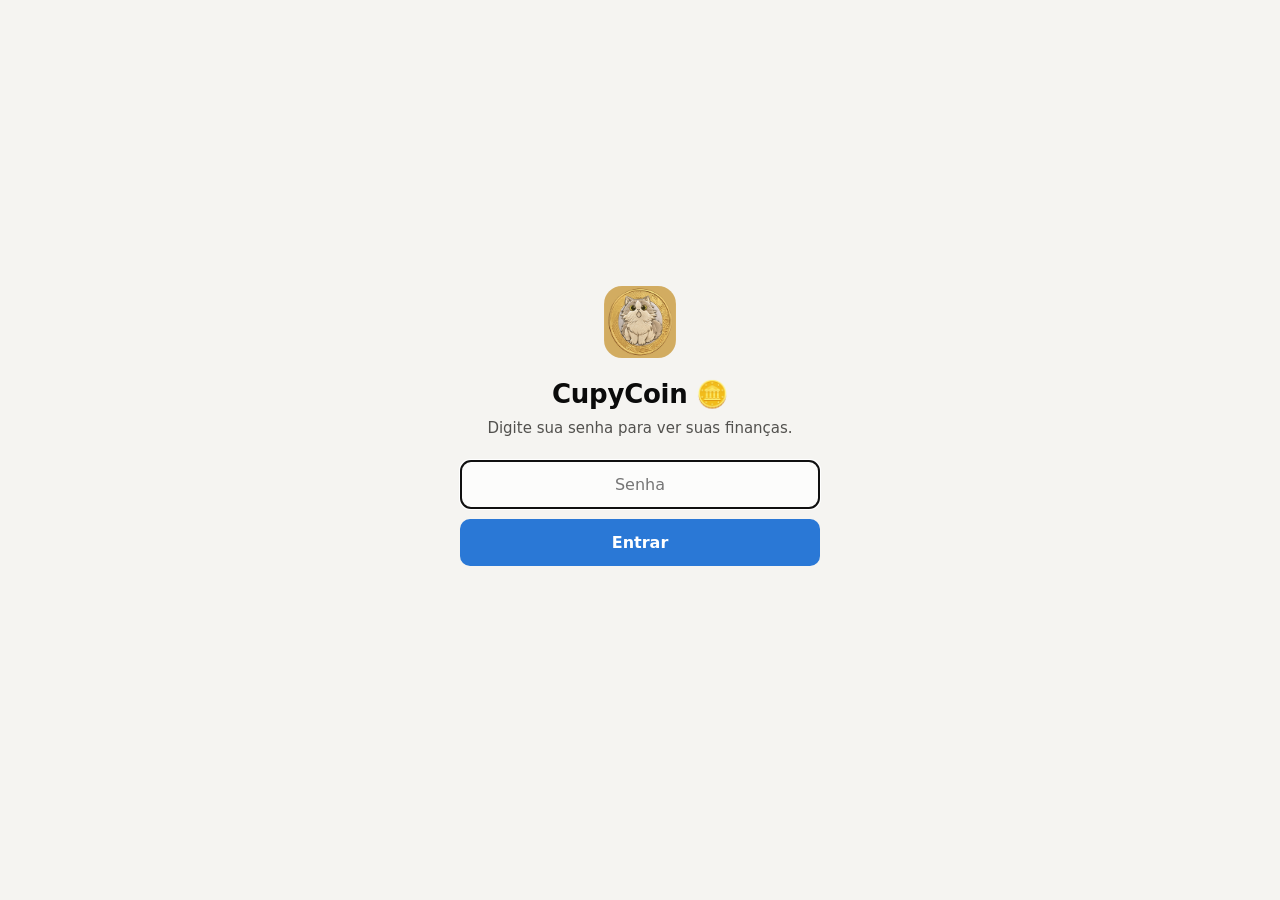
<file: public/entrar.html>
<!doctype html>
<html lang="pt-BR">
<head>
  <meta charset="utf-8">
  <meta name="viewport" content="width=device-width, initial-scale=1, viewport-fit=cover">
  <title>CupyCoin 🪙</title>
  <meta name="theme-color" content="#121211">
  <meta name="apple-mobile-web-app-capable" content="yes">
  <meta name="mobile-web-app-capable" content="yes">
  <meta name="apple-mobile-web-app-status-bar-style" content="black-translucent">
  <meta name="apple-mobile-web-app-title" content="CupyCoin">
  <link rel="manifest" href="manifest.webmanifest">
  <link rel="apple-touch-icon" href="icone-180.png">
  <link rel="icon" type="image/png" href="icone-192.png">
  <link rel="stylesheet" href="estilo.css">
</head>
<body class="tela-login">
  <main class="login">
    <img src="icone-192.png" alt="" width="72" height="72" class="login-icone">
    <h1>CupyCoin 🪙</h1>
    <p class="login-texto">Digite sua senha para ver suas finanças.</p>
    <form id="form-entrar">
      <input id="senha" class="campo" type="password" autocomplete="current-password" placeholder="Senha" aria-label="Senha" required>
      <button class="botao" type="submit">Entrar</button>
    </form>
    <p id="erro" class="login-erro" role="alert"></p>
  </main>
  <script src="entrar.js"></script>
</body>
</html>
</file>
<file: public/estilo.css>
:root {
  color-scheme: light;
  --fundo: #f5f4f1;
  --superficie: #fcfcfb;
  --superficie-2: #f0efec;
  --borda: #e3e2dd;
  --texto: #0b0b0b;
  --texto-2: #52514e;
  --texto-3: #7a7974;
  --destaque: #2a78d6;
  --destaque-suave: #cde2fb;
  --barra: #2a78d6;
  --barra-fraca: #9ec5f4;
  --trilho: #ebeae6;
  --bom: #006300;
  --bom-marca: #0ca30c;
  --alerta: #8a5a00;
  --alerta-fundo: #fff4d6;
  --critico: #d03b3b;
  --critico-texto: #b22f2f;
  --critico-fundo: #fde8e8;
  --sombra: 0 1px 2px rgba(0,0,0,.04), 0 2px 8px rgba(0,0,0,.04);
}
@media (prefers-color-scheme: dark) {
  :root:not([data-theme="light"]) {
    color-scheme: dark;
    --fundo: #121211;
    --superficie: #1a1a19;
    --superficie-2: #242422;
    --borda: #2f2f2c;
    --texto: #f0efec;
    --texto-2: #c3c2b7;
    --texto-3: #8f8e86;
    --destaque: #3987e5;
    --destaque-suave: #184f95;
    --barra: #3987e5;
    --barra-fraca: #1c5cab;
    --trilho: #2a2a28;
    --bom: #5fd35f;
    --bom-marca: #0ca30c;
    --alerta: #fab219;
    --alerta-fundo: #33290f;
    --critico: #e66767;
    --critico-texto: #f08a8a;
    --critico-fundo: #3a1f1f;
    --sombra: none;
  }
}
:root[data-theme="dark"] {
  color-scheme: dark;
  --fundo: #121211; --superficie: #1a1a19; --superficie-2: #242422; --borda: #2f2f2c;
  --texto: #f0efec; --texto-2: #c3c2b7; --texto-3: #8f8e86;
  --destaque: #3987e5; --destaque-suave: #184f95; --barra: #3987e5; --barra-fraca: #1c5cab; --trilho: #2a2a28;
  --bom: #5fd35f; --bom-marca: #0ca30c; --alerta: #fab219; --alerta-fundo: #33290f;
  --critico: #e66767; --critico-texto: #f08a8a; --critico-fundo: #3a1f1f; --sombra: none;
}

* { box-sizing: border-box; }
html, body { margin: 0; }
body {
  background: var(--fundo);
  color: var(--texto);
  font-family: system-ui, -apple-system, "Segoe UI", Roboto, sans-serif;
  font-size: 15px;
  line-height: 1.45;
  -webkit-font-smoothing: antialiased;
}
.num { font-variant-numeric: tabular-nums; }

.topo {
  display: flex; align-items: center; justify-content: space-between; gap: 12px;
  max-width: 1120px; margin: 0 auto; padding: 20px 16px 8px;
}
.topo-titulo { display: flex; align-items: baseline; gap: 12px; flex-wrap: wrap; }
h1 { font-size: 22px; margin: 0; letter-spacing: -.01em; }
.status { color: var(--texto-3); font-size: 13px; }
.status .selo {
  display: inline-block; padding: 2px 8px; border-radius: 999px;
  background: var(--alerta-fundo); color: var(--alerta); font-weight: 600; margin-right: 6px;
}

main { max-width: 1120px; margin: 0 auto; padding: 0 16px 48px; }

.botao {
  font: inherit; font-weight: 600; font-size: 14px;
  background: var(--destaque); color: #fff; border: 0; border-radius: 10px;
  padding: 9px 14px; cursor: pointer; white-space: nowrap;
}
.botao:hover { filter: brightness(1.08); }
.botao:disabled { opacity: .6; cursor: wait; }
.botao.secundario { background: var(--superficie-2); color: var(--texto); }
.botao:disabled .icone-atualizar { display: inline-block; animation: girar 1s linear infinite; }
@keyframes girar { to { transform: rotate(360deg); } }
.botao-icone {
  font: inherit; font-size: 22px; line-height: 1; width: 36px; height: 36px;
  border-radius: 10px; border: 1px solid var(--borda); background: var(--superficie);
  color: var(--texto); cursor: pointer;
}
.botao-icone:disabled { opacity: .35; cursor: default; }

.aviso {
  border-radius: 12px; padding: 12px 14px; margin: 8px 0; font-size: 14px;
  background: var(--superficie); border: 1px solid var(--borda); display: flex; gap: 10px;
}
.aviso.alerta { background: var(--alerta-fundo); border-color: transparent; }
.aviso.erro { background: var(--critico-fundo); border-color: transparent; }
.aviso strong { display: block; }
.aviso code { background: var(--superficie-2); padding: 1px 5px; border-radius: 4px; font-size: 13px; }

.mes { display: flex; align-items: center; gap: 12px; margin: 16px 0 12px; }
.mes h2 { font-size: 18px; margin: 0; min-width: 170px; text-align: center; }

.kpis { display: grid; grid-template-columns: repeat(4, minmax(0, 1fr)); gap: 12px; }
.kpi {
  background: var(--superficie); border: 1px solid var(--borda); border-radius: 14px;
  padding: 14px 16px; box-shadow: var(--sombra);
}
.kpi-rotulo { color: var(--texto-2); font-size: 13px; }
.kpi-valor { font-size: 24px; font-weight: 700; letter-spacing: -.02em; margin-top: 2px; }
.kpi-extra { color: var(--texto-3); font-size: 12.5px; margin-top: 2px; }
.kpi-extra .sobe { color: var(--critico-texto); font-weight: 600; }
.kpi-extra .desce { color: var(--bom); font-weight: 600; }

.insights { list-style: none; padding: 0; margin: 12px 0 0; display: flex; flex-wrap: wrap; gap: 8px; }
.insights li {
  background: var(--superficie); border: 1px solid var(--borda); border-radius: 999px;
  padding: 6px 12px; font-size: 13.5px; color: var(--texto-2);
}
.insights li b { color: var(--texto); }

.grade { display: grid; grid-template-columns: 1.15fr 1fr; gap: 12px; margin-top: 12px; }
.cartao {
  background: var(--superficie); border: 1px solid var(--borda); border-radius: 14px;
  padding: 16px; box-shadow: var(--sombra); margin-top: 12px; min-width: 0;
}
.grade .cartao { margin-top: 0; }
.cartao-cabecalho { display: flex; align-items: baseline; justify-content: space-between; gap: 8px; flex-wrap: wrap; margin-bottom: 12px; }
.cartao h3 { margin: 0; font-size: 15px; }
.dica { color: var(--texto-3); font-size: 12.5px; }
.vazio { color: var(--texto-3); font-size: 14px; padding: 24px 0; text-align: center; }

/* Barras por categoria */
.cat {
  display: grid; grid-template-columns: 26px minmax(0, 1fr) auto; align-items: center; gap: 4px 10px;
  padding: 7px 6px; border-radius: 8px; cursor: pointer; width: 100%;
  background: none; border: 0; font: inherit; color: inherit; text-align: left;
}
.cat:hover, .cat.ativa { background: var(--superficie-2); }
.cat-emoji { font-size: 17px; grid-row: span 2; text-align: center; }
.cat-nome { font-size: 14px; white-space: nowrap; overflow: hidden; text-overflow: ellipsis; }
.cat-valor { font-size: 14px; font-weight: 600; text-align: right; }
.cat-trilho { grid-column: 2 / 4; height: 8px; background: var(--trilho); border-radius: 4px; position: relative; overflow: visible; }
.cat-barra { height: 100%; background: var(--barra); border-radius: 4px; min-width: 2px; }
.cat-barra.passou { background: var(--critico); }
.cat-limite { position: absolute; top: -3px; bottom: -3px; width: 2px; background: var(--texto-2); border-radius: 1px; }
.cat-sub { grid-column: 2 / 4; font-size: 12px; color: var(--texto-3); margin-top: -2px; }
.cat-sub .passou { color: var(--critico-texto); font-weight: 600; }

/* Histórico */
.hist { position: relative; }
.hist svg { display: block; width: 100%; height: auto; overflow: visible; }
.hist .eixo { fill: var(--texto-3); font-size: 12px; }
.hist .grade-linha { stroke: var(--borda); stroke-width: 1; }
.hist .coluna { fill: var(--barra-fraca); }
.hist .coluna.atual { fill: var(--barra); }
.hist .alvo { fill: transparent; cursor: pointer; }
.hist .rotulo-valor { fill: var(--texto); font-size: 12px; font-weight: 600; }

/* Transações */
.filtros { display: flex; gap: 8px; flex-wrap: wrap; margin-bottom: 8px; }
.filtros input, .filtros select, .campo {
  font: inherit; font-size: 14px; padding: 8px 10px; border-radius: 10px;
  border: 1px solid var(--borda); background: var(--superficie); color: var(--texto);
}
.filtros input { flex: 1 1 200px; min-width: 0; }
.filtros select { flex: 0 1 220px; min-width: 0; }

.dia-titulo { font-size: 12.5px; color: var(--texto-3); font-weight: 600; margin: 14px 0 4px; }
.dia-titulo::first-letter { text-transform: uppercase; }
.tx {
  display: grid; grid-template-columns: minmax(0, 1fr) auto; align-items: center; gap: 4px 12px;
  padding: 10px 2px; border-top: 1px solid var(--borda);
}
.tx-info { min-width: 0; }
.tx .tx-cat {
  grid-column: 1 / 3; justify-self: start; width: auto; max-width: 100%;
  font-size: 12.5px; padding: 3px 6px; border-radius: 999px; color: var(--texto-2);
  background: var(--superficie-2); border: 1px solid transparent; cursor: pointer;
}
.tx .tx-cat:hover, .tx .tx-cat:focus { border-color: var(--borda); color: var(--texto); }
.pill-desconta { background: var(--destaque-suave) !important; color: var(--texto) !important; }

/* Painel da categoria (abre como uma folha por cima da tela) */
.painel {
  padding: 0; width: min(560px, calc(100vw - 32px)); max-width: none; max-height: min(86vh, 900px);
  display: none; flex-direction: column; overflow: hidden;
}
.painel[open] { display: flex; }
.painel-cabecalho {
  display: flex; align-items: flex-start; justify-content: space-between; gap: 12px;
  padding: 18px 18px 10px; border-bottom: 1px solid var(--borda);
}
.painel-cabecalho h3 { margin: 0; font-size: 18px; }
.painel-subtitulo { color: var(--texto-3); font-size: 13px; }
.painel-corpo { overflow-y: auto; padding: 14px 18px 22px; -webkit-overflow-scrolling: touch; }
.painel-total { font-size: 28px; font-weight: 700; letter-spacing: -.02em; }
.painel-conta { color: var(--texto-2); font-size: 13.5px; margin-top: 2px; }
.painel-conta .menos { color: var(--bom); font-weight: 600; }
.painel-conta.passou { color: var(--critico-texto); font-weight: 600; }
.painel-acoes { margin-top: 10px; }
.botao.pequeno { font-size: 13px; padding: 6px 12px; }
@media (max-width: 600px) {
  .painel {
    width: 100vw; max-height: 88vh; margin: auto 0 0; border-radius: 18px 18px 0 0;
  }
}

.kpi-clicavel { font: inherit; color: inherit; text-align: left; cursor: pointer; }
.kpi-clicavel:hover { border-color: var(--texto-3); }
.cat-seta { color: var(--texto-3); font-weight: 400; margin-left: 2px; }
.link-discreto {
  font: inherit; font-size: 12.5px; color: var(--texto-3); background: none; border: 0;
  padding: 10px 6px 2px; cursor: pointer; text-align: left; text-decoration: underline; text-underline-offset: 2px;
}
.link-discreto:hover { color: var(--texto-2); }
.regra-rotulo { align-self: center; font-size: 14px; color: var(--texto-2); }
.pill-direcao { background: var(--superficie-2); border-radius: 999px; padding: 1px 8px; font-size: 12px; color: var(--texto-2); white-space: nowrap; }
.regra-desconta { color: var(--texto-3); font-size: 12.5px; }
.regra { flex-wrap: wrap; }
.tx-desc { font-size: 14px; white-space: nowrap; overflow: hidden; text-overflow: ellipsis; }
.tx-meta { font-size: 12px; color: var(--texto-3); white-space: nowrap; overflow: hidden; text-overflow: ellipsis; }
.tx-meta .pill { background: var(--superficie-2); border-radius: 999px; padding: 0 7px; margin-left: 4px; }
.tx-valor { text-align: right; font-weight: 600; font-size: 14px; }
.tx-valor.entrada { color: var(--bom); }
.tx-valor.ignorada { color: var(--texto-3); text-decoration: line-through; font-weight: 400; }
.mais { display: block; margin: 12px auto 0; }

/* Investimentos */
.inv-topo { display: flex; justify-content: space-between; align-items: flex-start; gap: 12px; flex-wrap: wrap; margin-bottom: 6px; }
.inv-total { font-size: 26px; font-weight: 700; letter-spacing: -.02em; }
.inv-mes {
  font: inherit; color: inherit; text-align: left; cursor: pointer; font-size: 14px;
  background: var(--superficie-2); border: 1px solid transparent; border-radius: 12px; padding: 10px 14px;
}
.inv-mes:hover { border-color: var(--borda); }
.inv { display: grid; grid-template-columns: minmax(0, 1fr) auto; gap: 12px; align-items: center; padding: 10px 2px; border-top: 1px solid var(--borda); }
.inv-valor { text-align: right; font-size: 14px; }
.inv-lucro { font-size: 12.5px; color: var(--bom); }
.inv-lucro.neg { color: var(--critico-texto); }
.inv.resgatado { opacity: .7; }
.inv.resgatado .inv-valor { color: var(--texto-3); font-size: 12.5px; }
.cartao[hidden] { display: none; }

/* Regras */
.regra-form { display: flex; gap: 8px; flex-wrap: wrap; }
.regra-form input, .regra-form select, .dialogo-regra select {
  font: inherit; font-size: 14px; padding: 8px 10px; border-radius: 10px;
  border: 1px solid var(--borda); background: var(--superficie); color: var(--texto);
}
.regra-form input { flex: 1 1 220px; min-width: 0; }
.regra-form select { flex: 0 1 240px; min-width: 0; }
.regra-previa { font-size: 12.5px; color: var(--texto-3); min-height: 18px; margin: 6px 2px 4px; }
.regra-previa b { color: var(--texto-2); }
.regra {
  display: flex; align-items: center; gap: 10px; padding: 9px 4px; border-top: 1px solid var(--borda); font-size: 14px;
}
.regra-texto { font-weight: 600; }
.regra-seta { color: var(--texto-3); }
.regra-qtd { color: var(--texto-3); font-size: 12.5px; margin-left: auto; white-space: nowrap; }
.botao-link { font: inherit; font-size: 13px; background: none; border: 0; color: var(--critico-texto); cursor: pointer; padding: 4px 6px; border-radius: 6px; }
.botao-link:hover { background: var(--critico-fundo); }
.dialogo-regra { display: grid; gap: 8px; }
.dialogo-regra label { font-size: 13px; color: var(--texto-2); }
.dialogo-regra select { width: 100%; }

dialog {
  border: 0; border-radius: 16px; padding: 20px; max-width: min(440px, calc(100vw - 32px));
  background: var(--superficie); color: var(--texto); box-shadow: 0 10px 40px rgba(0,0,0,.25);
}
dialog::backdrop { background: rgba(0,0,0,.35); }
dialog h3 { margin: 0 0 8px; font-size: 17px; }
dialog p { margin: 0 0 12px; color: var(--texto-2); font-size: 14px; }
.dialogo-botoes { display: flex; gap: 8px; justify-content: flex-end; flex-wrap: wrap; margin-top: 16px; }
.campo { width: 100%; }

.tooltip {
  position: fixed; pointer-events: none; z-index: 10;
  background: var(--texto); color: var(--superficie); font-size: 12.5px;
  padding: 6px 9px; border-radius: 8px; white-space: nowrap;
}
.toast {
  position: fixed; left: 50%; bottom: 20px; transform: translateX(-50%); z-index: 20;
  background: var(--texto); color: var(--superficie); padding: 10px 16px; border-radius: 12px;
  font-size: 14px; max-width: calc(100vw - 32px); box-shadow: 0 6px 20px rgba(0,0,0,.2);
}

@media (max-width: 860px) {
  .kpis { grid-template-columns: repeat(2, minmax(0, 1fr)); }
  .grade { grid-template-columns: 1fr; }
}
@media (max-width: 600px) {
  .topo { padding-top: 14px; }
  h1 { font-size: 19px; }
  .botao { padding: 8px 11px; }
  .kpi-valor { font-size: 20px; }
}

/* Ações do topo */
.topo-acoes { display: flex; gap: 8px; align-items: center; }

/* iPhone: respeita o "notch" e a barra de baixo quando abre como app */
body {
  padding-left: env(safe-area-inset-left);
  padding-right: env(safe-area-inset-right);
}
.topo { padding-top: max(20px, env(safe-area-inset-top)); }
main { padding-bottom: max(48px, calc(env(safe-area-inset-bottom) + 24px)); }
@media (max-width: 600px) {
  .topo { padding-top: max(14px, env(safe-area-inset-top)); }
  .painel { padding-bottom: env(safe-area-inset-bottom); }
}
@media (max-width: 420px) {
  .texto-atualizar { display: none; }
  .botao .icone-atualizar { font-size: 18px; }
}
/* Evita o zoom automático do iPhone ao tocar em campos (precisa de 16px) */
@media (max-width: 600px) {
  input, select { font-size: 16px !important; }
}

/* Tela de login */
.tela-login { min-height: 100vh; min-height: 100dvh; display: flex; align-items: center; justify-content: center; }
.login {
  width: min(360px, calc(100vw - 32px)); text-align: center; padding: 32px 0;
}
.login-icone { border-radius: 18px; }
.login h1 { margin: 12px 0 4px; font-size: 26px; }
.login-texto { color: var(--texto-2); margin: 0 0 20px; }
.login form { display: grid; gap: 10px; }
.login .campo { font-size: 16px; padding: 12px 14px; text-align: center; }
.login .botao { padding: 12px; font-size: 16px; }
.login-erro { color: var(--critico-texto); min-height: 22px; margin-top: 12px; font-size: 14px; }
</file>
